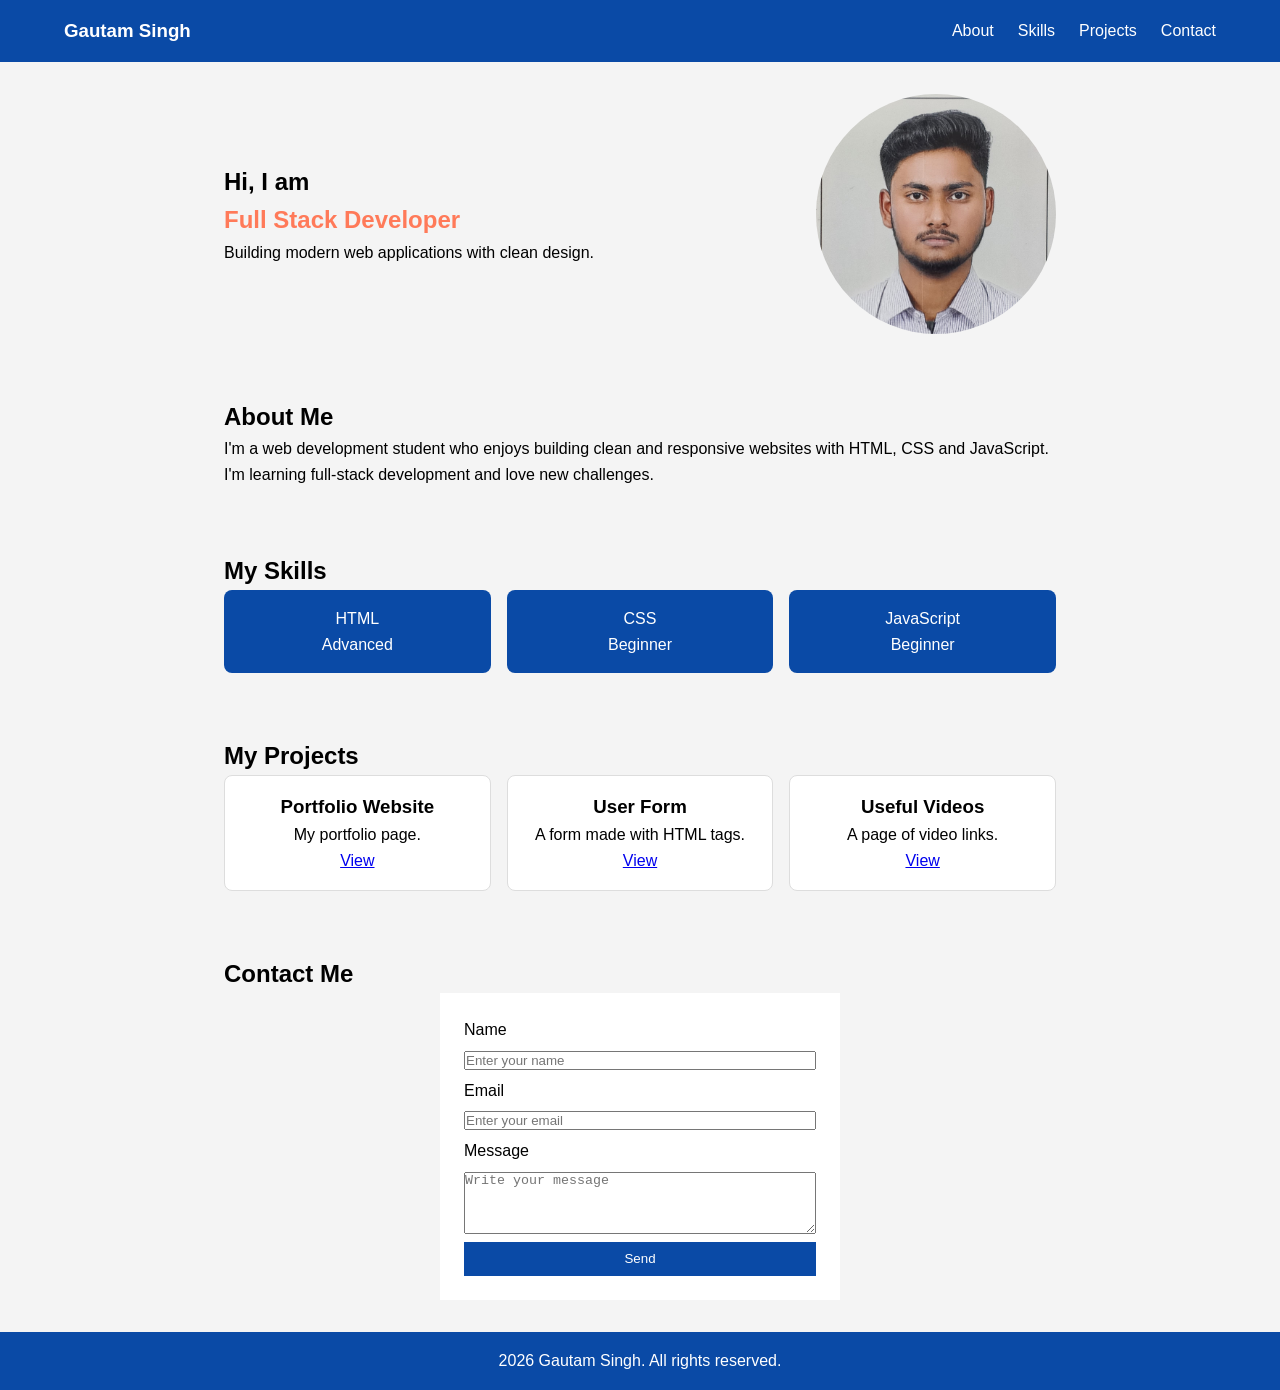
<file: index.html>
<!DOCTYPE html>
<html lang="en">
<head>
    <meta charset="UTF-8">
    <meta name="viewport" content="width=device-width, initial-scale=1.0">
    <title>Gautam Singh | Portfolio</title>
    <link rel="stylesheet" href="style.css">
</head>
<body>

    <nav>
        <h3>Gautam Singh</h3>
        <ul>
            <li><a href="#about">About</a></li>
            <li><a href="#skills">Skills</a></li>
            <li><a href="#projects">Projects</a></li>
            <li><a href="#contact">Contact</a></li> 
        </ul>
    </nav>

    <section class="hero">
        <div>
            <h1>Hi, I am</h1>
            <h1 class="orange">Full Stack Developer</h1>
            <p>Building modern web applications with clean design.</p>
        </div>
        <img src="images/image.jpeg" alt="Profile picture">
    </section>

    <section id="about">
        <h2>About Me</h2>
        <p>I'm a web development student who enjoys building clean and responsive websites with HTML, CSS and JavaScript. I'm learning full-stack development and love new challenges.</p>
    </section>

    <section id="skills">
        <h2>My Skills</h2>
        <div class="grid">
            <div class="box">HTML<br>Advanced</div>
            <div class="box">CSS<br>Beginner</div>
            <div class="box">JavaScript<br>Beginner</div>
        </div>
    </section>

    <section id="projects">
        <h2>My Projects</h2>
        <div class="grid">
            <div class="card">
                <h3>Portfolio Website</h3>
                <p>My portfolio page.</p>
                <a href="relative links/portfolio.html" target="_blank">View</a>
            </div>
            <div class="card">
                <h3>User Form</h3>
                <p>A form made with HTML tags.</p>
                <a href="relative links/userform.html" target="_blank">View</a>
            </div>
            <div class="card">
                <h3>Useful Videos</h3>
                <p>A page of video links.</p>
                <a href="relative links/video.html" target="_blank">View</a>
            </div>
        </div>
    </section>

    <section id="contact">
        <h2>Contact Me</h2>
        <form>
            <label>Name</label>
            <input type="text" placeholder="Enter your name">
            <label>Email</label>
            <input type="email" placeholder="Enter your email">
            <label>Message</label>
            <textarea rows="4" placeholder="Write your message"></textarea>
            <button type="submit">Send</button>
        </form>
    </section>

    <footer>
        <p> 2026 Gautam Singh. All rights reserved.</p>
    </footer>

</body>
</html>
</file>
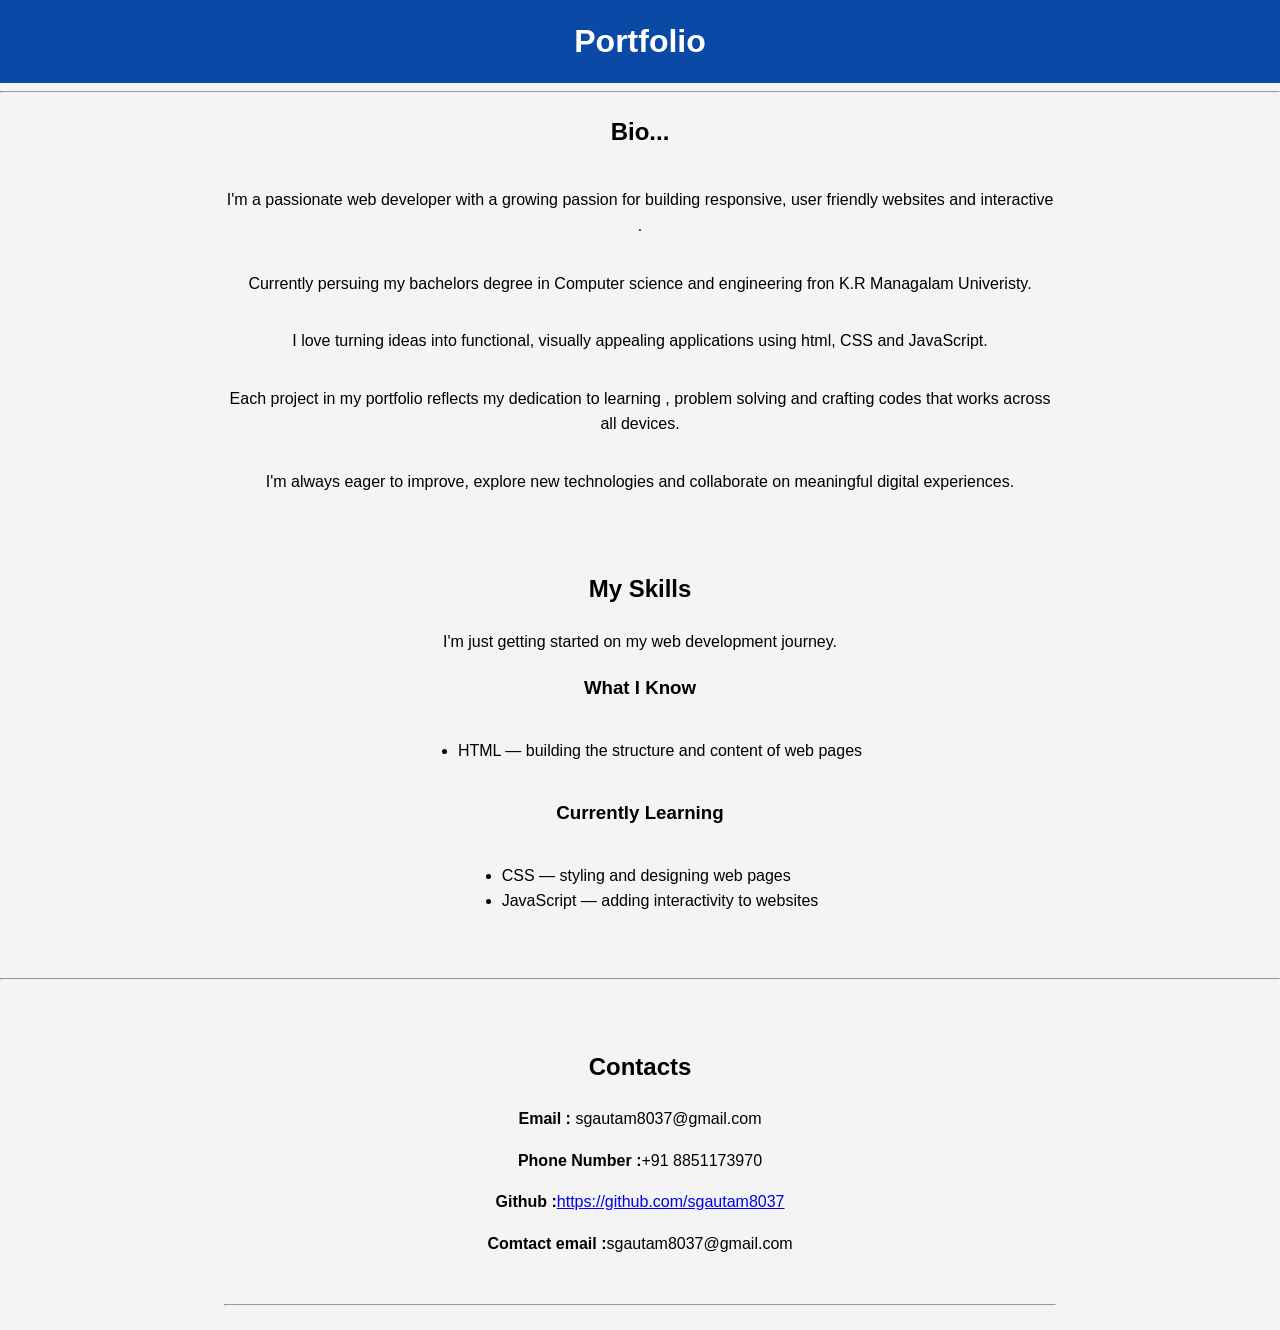
<file: relative links/portfolio.html>
<!DOCTYPE html>
<html lang="en">
<head>
    <meta charset="UTF-8">
    <meta name="viewport" content="width=device-width, initial-scale=1.0">
    <title>Portfolio</title>
    <link rel="stylesheet" href="pages.css">
</head>
<body>
    <h1>Portfolio</h1> 
    <hr>
    <h2>Bio...</h2>
    <p>I'm a passionate web developer with a growing passion for building responsive, user friendly websites and interactive . </p> 
    <p>Currently persuing my bachelors degree in Computer science and engineering fron K.R Managalam Univeristy. </p>
    <p> I love turning ideas into functional, visually appealing applications using html, CSS and JavaScript. </p>
    <p>Each project in my portfolio reflects my dedication to learning , problem solving and crafting codes that works across all devices. </p>
    <p> I'm always eager to improve, explore new technologies and collaborate on meaningful digital experiences.
    </p>
    <main>
        <section id="skills">

        <h2>My Skills</h2>
        <p>I'm just getting started on my web development journey.</p>

  <h3>What I Know</h3>
  <ul>
    <li>HTML — building the structure and content of web pages</li>
  </ul>

  <h3>Currently Learning</h3>
  <ul>
    <li>CSS — styling and designing web pages</li>
    <li>JavaScript — adding interactivity to websites</li>
  </ul>
</section>
</main>
<hr>
<footer>
<section id="contact">
    <h2>Contacts</h2>
    <p><strong>Email :</strong> sgautam8037@gmail.com</p>
    <p><strong>Phone Number :</strong>+91 8851173970</p>
    <p><strong>Github :</strong><a href="https://github.com/sgautam8037" target="_blank">https://github.com/sgautam8037</a></p>
    <p><strong>Comtact email :</strong>sgautam8037@gmail.com</p>
</section>
<hr>
    </footer>

</body>
</html>
</file>
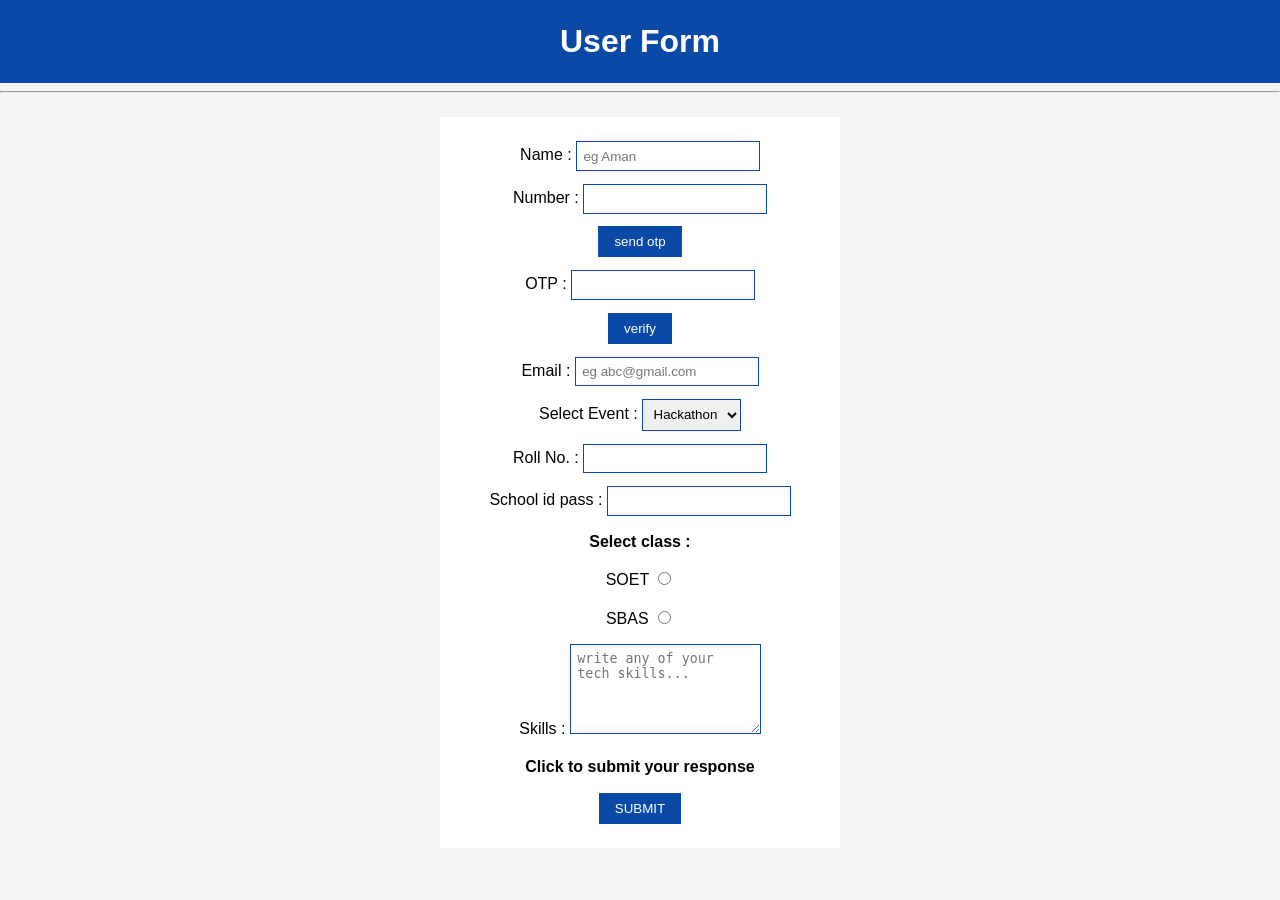
<file: relative links/userform.html>
<!DOCTYPE html>
<html lang="en">
<head>
    <meta charset="UTF-8">
    <meta name="viewport" content="width=device-width, initial-scale=1.0">
    <title>User form</title>
    <link rel="stylesheet" href="pages.css">
</head>
<body>
    <header>
        <h1>User Form</h1>
    </header>
    <hr>
    <main>
        <form action="/login" method="post">
            <label for="name">
                Name :
                <input type="text" name="name" id="name" placeholder="eg Aman" required>
            </label>
            <br><br>
            <label for="number">
                Number :
                <input type="tel" name="number" id="number" minlength="10" maxlength="10" required >
            </label>
            <button>send otp</button>
            <br><br>
            <label for="otp">
                OTP :
                <input type="tel" name="otp" id="otp" minlength="4" maxlength="4" required >
            </label>
            <button>verify</button>
            <br><br>
            <label for="mail">
                Email :
                <input type="email" id="mail" required placeholder="eg abc@gmail.com">
            </label>
            <br><br>
            <label for="event">
                Select Event :
                <select name="activity" id="event">
                    <option value="Hackathon">Hackathon</option>
                    <option value="Dance">Dance</option>
                    <option value="Sports">Sports</option>
                    <option value="Debate">Debate</option>
                </select>
            </label>
            <br><br>
            <label for="rollno">
                Roll No. :
                <input type="text" required id="rollno">
            </label>
            <br><br>
            <label for="pass">
                School id pass :
                <input type="password" required id="pass">
            </label>
            <br><br>
            <strong>Select class :</strong>
                <br><br>
                <label for="SOET">
                    SOET
                    <input type="radio" name="cls" id="SOET">
                </label>
                <label for="SBAS">
                    SBAS
                    <input type="radio" name="cls" id="SBAS">
                </label>
                <br><br>
                <label for="skills">
                    Skills :
                    <textarea name="skls" id="skills" placeholder="write any of your tech skills..." rows="5" ></textarea>
                </label>
                <br><br>
                <strong>Click to submit your response  </strong>
                <button type="submit">SUBMIT</button>
        </form>
    </main>
</body>
</html>
</file>
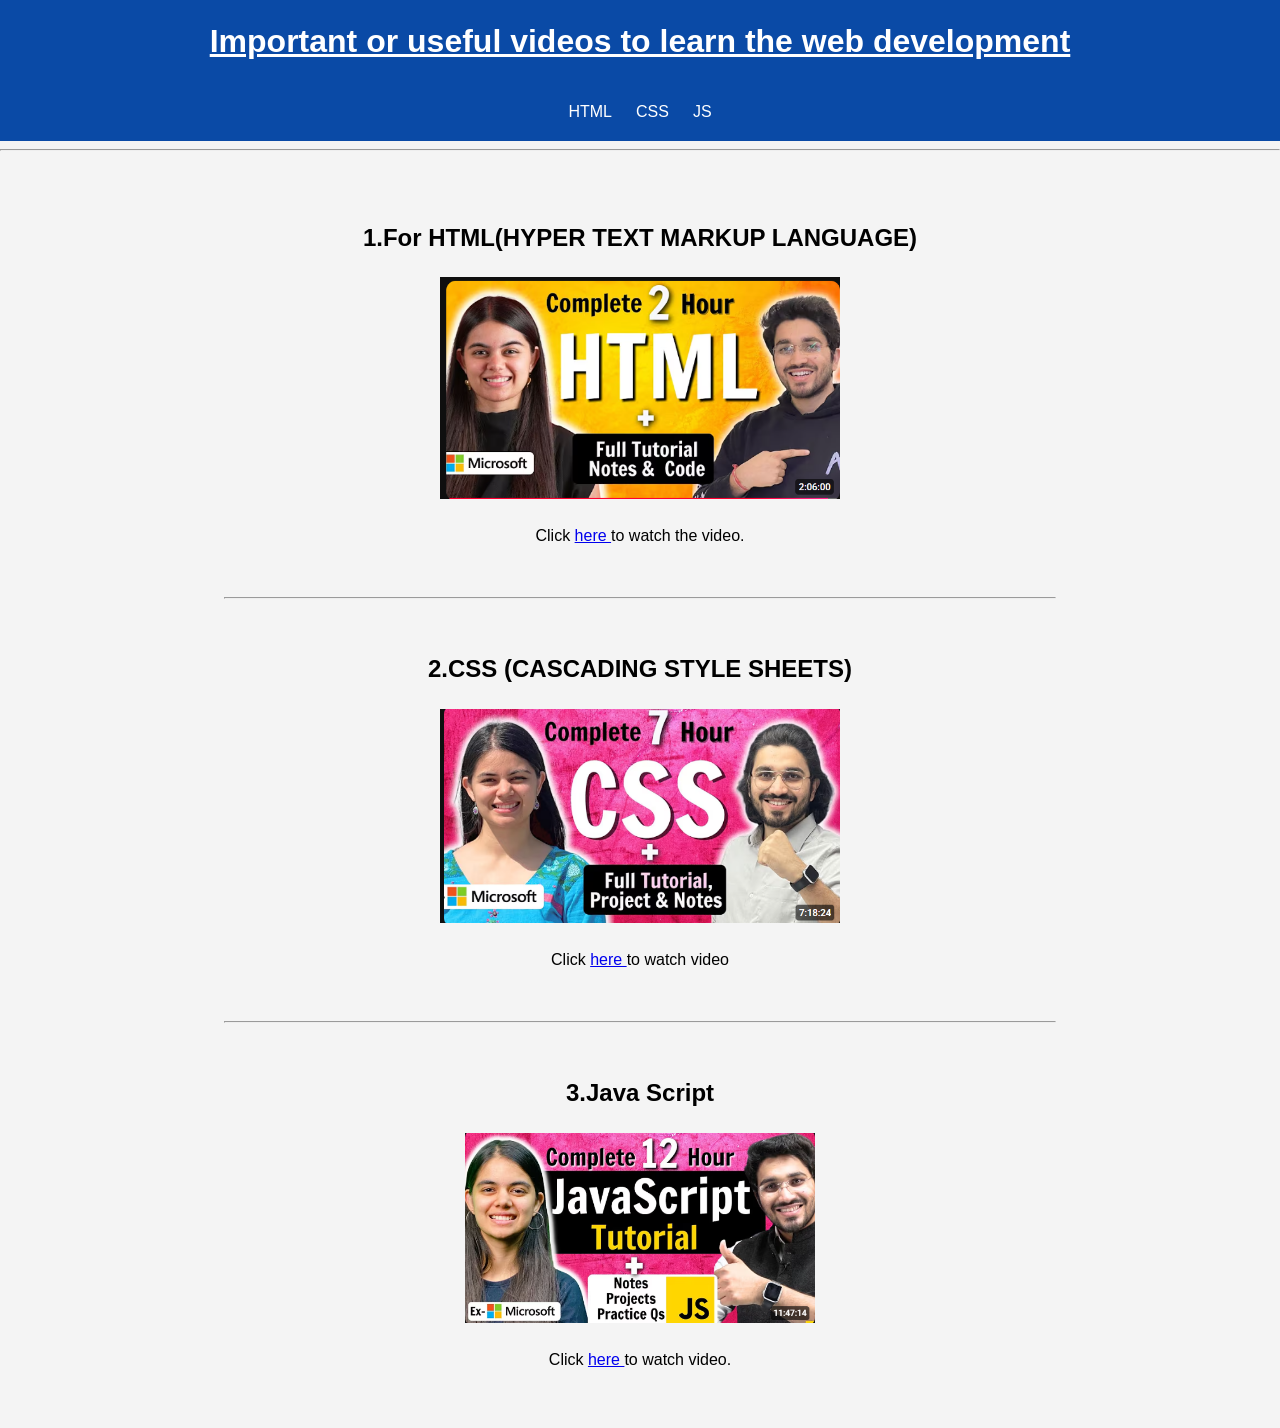
<file: relative links/video.html>
<!DOCTYPE html>
<html lang="en">
<head>
    <meta charset="UTF-8">
    <meta name="viewport" content="width=device-width, initial-scale=1.0">
    <title>Videos</title>
    <link rel="stylesheet" href="pages.css">
</head>
<body>
    <header>
        <h1><u>Important or useful videos to learn the web development </u></h1>
    </header>
    <nav>
        <ul><a href="#html">HTML</a></ul>
        <ul><a href="#CSS">CSS</a></ul>
        <ul><a href="#JS">JS</a></ul>
    </nav>
    <hr>
    <main>
        <div>
            <section id="html">
                <h2>1.For HTML(HYPER TEXT MARKUP LANGUAGE)</h2>
                <br>
                <a href="https://youtu.be/HcOc7P5BMi4?si=V-8q-K2q5c-ajZjw" target="_blank"><img src="../images/html.png" alt="html" width="400"></a>
                <br>
                <p>Click <a href="https://youtu.be/HcOc7P5BMi4?si=V-8q-K2q5c-ajZjw" target="_blank">here </a> to watch the video.</p>
            </section>
            <hr>
            <section id="CSS">
                <h2>2.CSS (CASCADING STYLE SHEETS)</h2>
                <br>
                <a href="https://youtu.be/ESnrn1kAD4E?si=z9bmRIKDxu5bo4ni" target="_blank"><img src="../images/css.png" alt="css" width="400"></a>
                <br>
                <p>Click <a href="https://youtu.be/ESnrn1kAD4E?si=z9bmRIKDxu5bo4ni" target="_blank">here </a>to watch video</p>
            </section>
            <hr>
            <section id="JS">
                <h2>3.Java Script</h2>
                <a href="https://youtu.be/VlPiVmYuoqw?si=u08zKY56Vd25n6Uy" target="_blank"><img src="../images/java.png" alt="java script" width="350"></a>
                <br>
                <p>Click <a href="https://youtu.be/VlPiVmYuoqw?si=u08zKY56Vd25n6Uy" target="_blank">here </a>to watch video.</p>
            </section>
        </div>
    </main>
</body>
</html>
</file>
<file: style.css>
* {
    box-sizing: border-box;
    margin: 0;
    padding: 0;
}

body {
    font-family: Arial, sans-serif;
    background: #f4f4f4;
    line-height: 1.6;
}

section {
    max-width: 60rem;
    margin: 0 auto;
    padding: 2rem 5%;
}

nav {
    display: flex;
    justify-content: space-between;
    align-items: center;
    background: #0a4aa6;
    color: white;
    padding: 1rem 5%;
} 

nav ul {
    display: flex;
    gap: 1.5rem;
    list-style: none;
}

nav a {
    color: white;
    text-decoration: none;
}

.hero {
    display: flex;
    justify-content: space-between;
    align-items: center;
    gap: 2rem;
}

.orange {
    color: #ff7a59;
}

.hero img {
    width: 15rem;
    height: 15rem;
    border-radius: 50%;
    object-fit: cover;
}

.grid {
    display: grid;
    grid-template-columns: repeat(3, 1fr);
    gap: 1rem;
}

.box {
    background: #0a4aa6;
    color: white;
    text-align: center;
    padding: 1rem;
    border-radius: 0.5rem;
}

.card {
    background: white;
    border: 1px solid #ddd;
    border-radius: 0.5rem;
    padding: 1rem;
    text-align: center;
    transition: 0.3s;
}

.card:hover {
    transform: scale(1.05);
}

form {
    display: flex;
    flex-direction: column;
    gap: 0.5rem;
    max-width: 25rem;
    margin: 0 auto;
    background: white;
    padding: 1.5rem;
}

button {
    background: #0a4aa6;
    color: white;
    border: none;
    padding: 0.6rem;
}

footer {
    background: #0a4aa6;
    color: white;
    text-align: center;
    padding: 1rem;
}

@media (max-width: 768px) {
    .grid {
        grid-template-columns: repeat(2, 1fr);
    }
}

@media (max-width: 480px) {
    .hero {
        flex-direction: column-reverse;
        text-align: center;
    }
    .grid {
        grid-template-columns: 1fr;
    }
}
</file>
<file: relative links/pages.css>
* {
    box-sizing: border-box;
}

body {
    margin: 0;
    font-family: Arial, sans-serif;
    background: #f4f4f4;
    line-height: 1.6;
    text-align: center;
}

header, nav {
    background: #0a4aa6;
    color: white;
    padding: 1rem 5%;
}

nav { 
    display: flex;
    justify-content: center;
    gap: 1.5rem;
}

nav ul {
    list-style: none;
    margin: 0;
    padding: 0;
}

nav a {
    color: white;
    text-decoration: none;
}

h1 {
    margin: 0;
}

main, body > h1, body > p, footer {
    max-width: 60rem;
    margin: 0 auto;
    padding: 1rem 5%;
}

body > h1 {
    background: #0a4aa6;
    color: white;
    max-width: none;
}

section {
    padding: 1.5rem 0;
}

ul {
    display: inline-block;
    text-align: left;
}

img {
    max-width: 100%;
    height: auto;
}

form {
    display: flex;
    flex-direction: column;
    align-items: center;
    gap: 0.8rem;
    max-width: 25rem;
    margin: 0 auto;
    background: white;
    padding: 1.5rem;
}

br {
    display: none;
}

input, select, textarea {
    padding: 0.4rem;
    border: 1px solid #0a4aa6;
}

button {
    background: #0a4aa6;
    color: white;
    border: none;
    padding: 0.5rem 1rem;
}

@media (max-width: 480px) {
    nav {
        flex-direction: column;
        gap: 0.3rem;
    }
}
</file>
